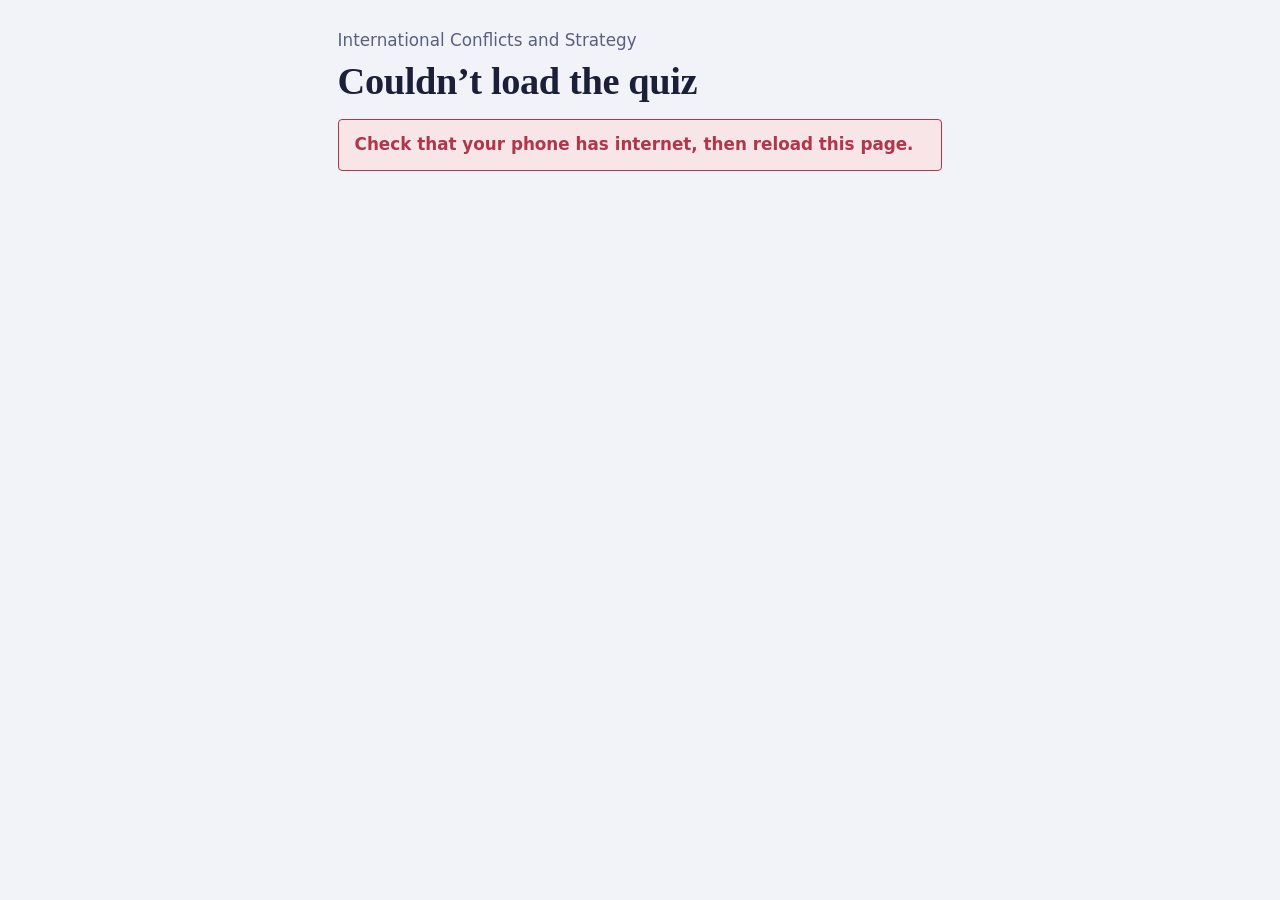
<file: index.html>
<!DOCTYPE html>
<html lang="en">
<head>
<meta charset="utf-8">
<meta name="viewport" content="width=device-width, initial-scale=1, viewport-fit=cover">
<title>Quiz</title>
<link rel="stylesheet" href="style.css">
</head>
<body class="student">
<main>
  <p class="sub">International Conflicts and Strategy</p>
  <h1 id="title">Loading the quiz…</h1>
  <p class="intro" id="intro" hidden></p>
  <p class="notice" id="problem" hidden></p>

  <section class="result" id="result" tabindex="-1" hidden>
    <div><span class="big" id="score">0</span><span class="of" id="outof"></span></div>
    <p id="resultMsg"></p>
  </section>

  <form id="form" novalidate hidden>
    <div>
      <label class="name" for="name">Your full name</label>
      <p class="hint" id="namehint">First and last name, so your instructor can match your answers to you.</p>
      <input type="text" id="name" name="name" autocomplete="name" maxlength="60" required aria-describedby="namehint">
    </div>
    <div id="qs"></div>
    <div class="actions">
      <button type="submit" id="submit">Submit answers</button>
      <p class="status" id="status" aria-live="polite"></p>
    </div>
  </form>
</main>
<script src="config.js"></script>
<script src="supabase.js"></script>
<script src="common.js"></script>
<script>
(function () {
  var C = QZ.config, L = QZ.letters, esc = QZ.esc, store = QZ.store;
  var $ = function (id) { return document.getElementById(id); };
  var form = $("form"), status = $("status"), btn = $("submit"), nameEl = $("name");
  var Q = [], SESSION = null, RKEY = null;

  function problem(msg) { $("problem").textContent = msg; $("problem").hidden = false; }

  var bad = QZ.configProblem();
  if (bad) { $("title").textContent = "Quiz not ready"; problem(bad); return; }
  var db = QZ.client(false);

  var cid = store.get("qz_client");
  if (!cid) { cid = Date.now().toString(36) + Math.random().toString(36).slice(2, 12); store.set("qz_client", cid); }
  var savedName = store.get("qz_name"); if (savedName) nameEl.value = savedName;

  function render() {
    $("qs").innerHTML = Q.map(function (item, qi) {
      var opts = item.options.map(function (o, oi) {
        return '<label class="opt" data-o="' + oi + '"><input type="radio" name="q' + qi + '" value="' + oi + '">' +
          '<span class="letter">' + L[oi] + '</span><span class="txt">' + esc(o) + '</span><span class="tag"></span></label>';
      }).join("");
      return '<fieldset id="q' + (qi + 1) + '"><legend><span class="qn">' + (qi + 1) + '.</span>' + esc(item.q) + '</legend>' +
        '<div class="options">' + opts + '</div><div class="why"></div></fieldset>';
    }).join("");
    $("outof").textContent = "out of " + Q.length;
  }

  function chosen() {
    return Q.map(function (_, qi) {
      var el = form.querySelector('input[name="q' + qi + '"]:checked');
      return el ? Number(el.value) : null;
    });
  }

  function showResult(r, already) {
    nameEl.value = r.name; nameEl.disabled = true;
    r.results.forEach(function (res, qi) {
      var fs = $("q" + (qi + 1));
      if (!fs) return;
      fs.classList.add("done");
      fs.querySelectorAll("input").forEach(function (inp) { inp.disabled = true; inp.checked = Number(inp.value) === res.chosen; });
      fs.querySelectorAll(".opt").forEach(function (lab) {
        var oi = Number(lab.getAttribute("data-o")), tag = lab.querySelector(".tag");
        if (oi === res.answer) { lab.classList.add("right"); tag.textContent = oi === res.chosen ? "Your answer" : "Correct answer"; }
        else if (oi === res.chosen) { lab.classList.add("wrong"); tag.textContent = "Your answer"; }
      });
      var why = fs.querySelector(".why");
      why.className = "why " + (res.correct ? "ok" : "bad");
      why.innerHTML = "<strong>" + (res.correct ? "Right." : "Not quite.") + "</strong>" + esc(res.why);
    });
    $("score").textContent = r.score;
    $("resultMsg").textContent = already
      ? "You’ve already submitted this quiz. Here is your result."
      : "Submitted. Read the explanations below each question.";
    $("intro").hidden = true;
    form.hidden = false;
    btn.parentNode.hidden = true;
    var box = $("result"); box.hidden = false;
    box.scrollIntoView({ block: "start" }); box.focus({ preventScroll: true });
  }

  db.rpc("quiz_get", { p_quiz: C.quizId }).then(function (res) {
    if (res.error) throw res.error;
    var quiz = res.data;
    if (!quiz) { $("title").textContent = "Quiz not found"; problem("No quiz called “" + C.quizId + "” exists. Check quizId in config.js and that setup.sql has been run."); return; }
    Q = quiz.questions; SESSION = quiz.session; RKEY = "qz_result_" + SESSION;
    document.title = quiz.title;
    $("title").textContent = quiz.title;
    $("intro").textContent = (quiz.subtitle ? quiz.subtitle + ". " : "") + "Enter your full name, answer all " + Q.length + " questions, and submit. You’ll see your result right away.";
    $("intro").hidden = false;
    render();
    var saved = store.get(RKEY);
    if (saved) { try { showResult(JSON.parse(saved), true); return; } catch (e) {} }
    if (!quiz.open) { $("intro").hidden = true; problem("This quiz is closed. Ask your instructor if you think it should be open."); return; }
    form.hidden = false;
  }).catch(function () {
    $("title").textContent = "Couldn’t load the quiz";
    problem("Check that your phone has internet, then reload this page.");
  });

  form.addEventListener("submit", function (e) {
    e.preventDefault();
    var name = nameEl.value.trim().replace(/\s+/g, " ");
    var a = chosen();
    var missing = a.filter(function (x) { return x === null; }).length;
    status.className = "status warn";
    if (!name) { status.textContent = "Enter your full name first."; nameEl.focus(); return; }
    if (name.split(" ").length < 2) { status.textContent = "Enter your first and last name."; nameEl.focus(); return; }
    if (missing) {
      status.textContent = "Answer the remaining " + missing + (missing === 1 ? " question." : " questions.");
      $("q" + (a.indexOf(null) + 1)).scrollIntoView({ block: "start" });
      return;
    }
    status.className = "status"; status.textContent = "Sending…"; btn.disabled = true;
    store.set("qz_name", name);
    db.rpc("quiz_submit", { p_quiz: C.quizId, p_session: SESSION, p_client: cid, p_name: name, p_answers: a })
      .then(function (res) {
        if (res.error) throw res.error;
        var r = res.data;
        if (r.error === "stale") { location.reload(); return; }
        if (r.error) {
          btn.disabled = false; status.className = "status warn";
          status.textContent = r.error === "closed" ? "The instructor has closed this quiz, so new answers can’t be saved."
            : r.error === "full" ? "This quiz has reached its response limit. Tell your instructor."
            : "Check your name (first and last) and that every question has an answer, then submit again.";
          return;
        }
        store.set(RKEY, JSON.stringify(r));
        status.textContent = "";
        showResult(r, r.already);
      })
      .catch(function () {
        btn.disabled = false; status.className = "status warn";
        status.textContent = "Couldn’t send your answers. Check that your phone has internet, then tap Submit again.";
      });
  });
})();
</script>
</body>
</html>
</file>
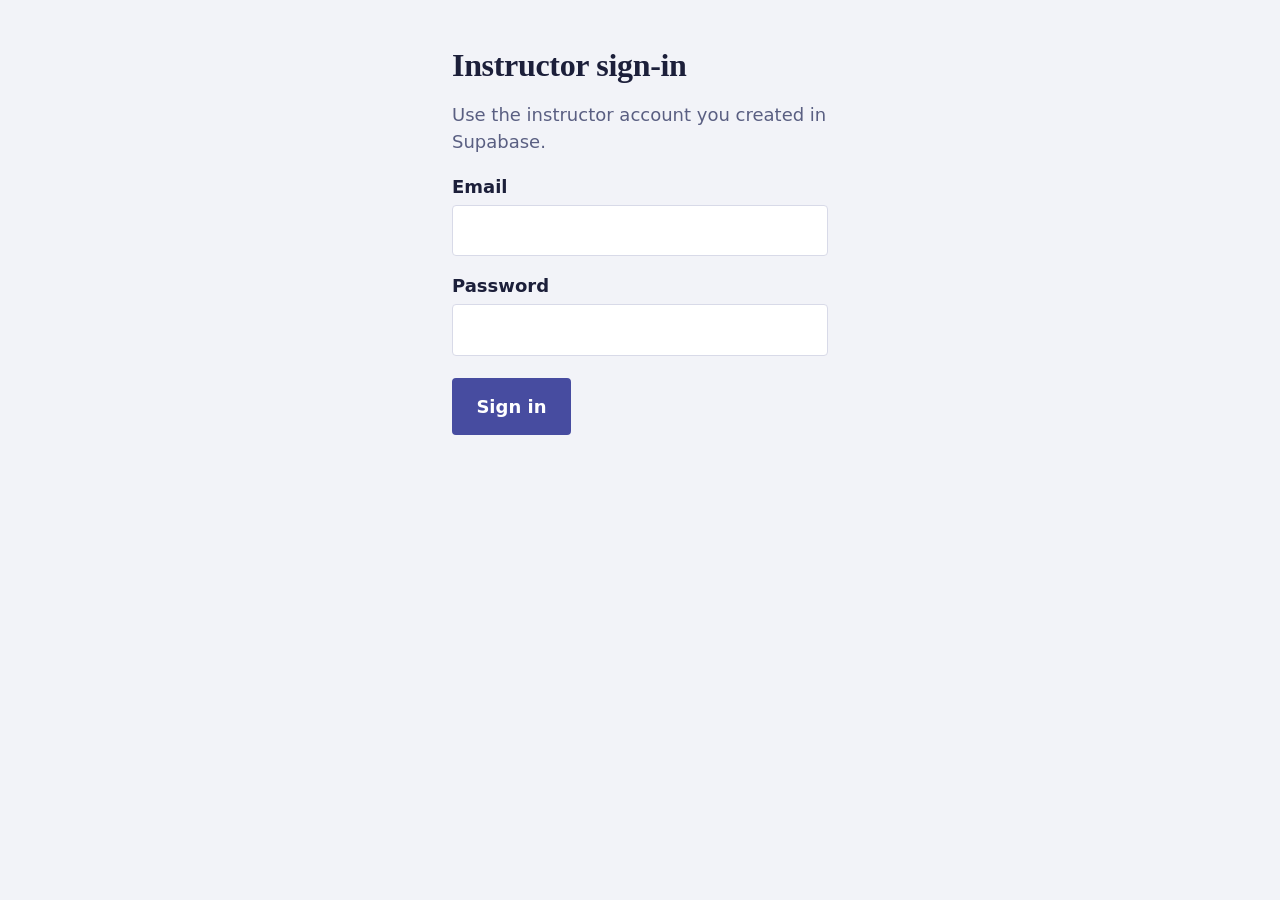
<file: instructor.html>
<!DOCTYPE html>
<html lang="en">
<head>
<meta charset="utf-8">
<meta name="viewport" content="width=device-width, initial-scale=1">
<meta name="robots" content="noindex">
<title>Instructor screen</title>
<link rel="stylesheet" href="style.css">
</head>
<body class="host">

<section class="signin" id="signin" hidden>
  <h1>Instructor sign-in</h1>
  <p class="muted">Use the instructor account you created in Supabase.</p>
  <form id="signinForm">
    <label for="email">Email</label>
    <input type="email" id="email" autocomplete="username" required>
    <label for="password">Password</label>
    <input type="password" id="password" autocomplete="current-password" required>
    <button type="submit" id="signinBtn">Sign in</button>
    <p class="status" id="signinStatus" aria-live="polite"></p>
  </form>
</section>

<div class="signin" id="fatal" hidden>
  <h1>Quiz not ready</h1>
  <p class="notice" id="fatalMsg"></p>
  <p><button type="button" class="secondary" id="fatalSignout" hidden>Sign out</button></p>
</div>

<div class="wrap" id="app" hidden>
  <header>
    <div>
      <h1 id="title"></h1>
      <p class="sub" id="subtitle"></p>
    </div>
    <div class="controls">
      <button type="button" id="reveal">Show answers</button>
      <a href="students.html" target="_blank" rel="noopener">See answers by student</a>
      <button type="button" class="secondary" id="csv">Download results (CSV)</button>
      <button type="button" class="secondary" id="openToggle">Close quiz</button>
      <button type="button" class="secondary" id="reset">Reset for a new class</button>
      <button type="button" class="secondary" id="signout">Sign out</button>
    </div>
  </header>
  <p class="notice" id="fileWarn" hidden>This page is open from a file on your computer, so the QR code won’t work for students. Open it from your GitHub Pages address instead.</p>
  <div class="grid">
    <section class="join">
      <h2>Scan to answer</h2>
      <div class="qr" id="qr" role="img" aria-label="QR code for the quiz"></div>
      <p class="url" id="url"></p>
      <p class="mode">Works on any connection, including mobile data.</p>
      <div class="count"><span class="n" id="n">0</span><span class="lbl" id="nlbl">responses</span></div>
      <p class="avg" id="avg" hidden></p>
      <p class="notice closed" id="closedNote" hidden>Quiz closed. New answers are blocked.</p>
      <p class="lost" id="lost" hidden></p>
    </section>
    <section id="results"></section>
  </div>
</div>

<script src="config.js"></script>
<script src="supabase.js"></script>
<script src="common.js"></script>
<script src="qrcode.js"></script>
<script>
(function () {
  var C = QZ.config, L = QZ.letters, esc = QZ.esc;
  var $ = function (id) { return document.getElementById(id); };
  var quiz = null, Q = [], responses = [], revealed = false, timer = null;

  function fatal(msg, canSignOut) {
    $("app").hidden = true; $("signin").hidden = true;
    $("fatalMsg").textContent = msg; $("fatal").hidden = false;
    $("fatalSignout").hidden = !canSignOut;
  }
  var bad = QZ.configProblem();
  if (bad) { fatal(bad); return; }
  var db = QZ.client(true);

  function signOut() { if (timer) clearInterval(timer); db.auth.signOut().then(function () { location.reload(); }); }
  $("signout").addEventListener("click", signOut);
  $("fatalSignout").addEventListener("click", signOut);

  $("signinForm").addEventListener("submit", function (e) {
    e.preventDefault();
    var st = $("signinStatus"); st.className = "status"; st.textContent = "Signing in…"; $("signinBtn").disabled = true;
    db.auth.signInWithPassword({ email: $("email").value.trim(), password: $("password").value }).then(function (res) {
      $("signinBtn").disabled = false;
      if (res.error) {
        st.className = "status warn";
        st.textContent = /invalid/i.test(res.error.message) ? "Wrong email or password." : res.error.message;
        return;
      }
      st.textContent = ""; start();
    }).catch(function () { $("signinBtn").disabled = false; st.className = "status warn"; st.textContent = QZ.reachMsg; });
  });

  db.auth.getSession().then(function (res) {
    if (res.data && res.data.session) start(); else $("signin").hidden = false;
  });

  function start() {
    $("signin").hidden = true;
    db.rpc("quiz_is_admin").then(function (res) {
      if (res.error) throw res.error;
      if (!res.data) { fatal("This account isn’t set as the instructor. In setup.sql, put this email in step 1 and run the file again in the Supabase SQL Editor.", true); return; }
      return loadQuiz().then(function () {
        $("app").hidden = false;
        drawQR(); renderQuestions(); poll();
        timer = setInterval(poll, 3000);
      });
    }).catch(function () { fatal(QZ.reachMsg, true); });
  }

  function loadQuiz() {
    return Promise.all([
      db.from("quiz_quizzes").select("*").eq("quiz_id", C.quizId).maybeSingle(),
      db.from("quiz_questions").select("position,question,options,answer").eq("quiz_id", C.quizId).order("position")
    ]).then(function (r) {
      if (r[0].error || r[1].error) throw r[0].error || r[1].error;
      if (!r[0].data) throw new Error("missing");
      quiz = r[0].data;
      Q = r[1].data.map(function (x) { return { q: x.question, options: x.options, answer: x.answer }; });
      document.title = quiz.title + ": instructor screen";
      $("title").textContent = quiz.title; $("subtitle").textContent = quiz.subtitle;
    }).catch(function (e) {
      fatal(e && e.message === "missing" ? "No quiz called “" + C.quizId + "” exists. Check quizId in config.js and run setup.sql." : QZ.reachMsg, true);
      throw e;
    });
  }

  function drawQR() {
    var url = new URL("./", location.href).href;
    $("url").textContent = url.replace(/\/$/, "/");
    if (location.protocol === "file:") $("fileWarn").hidden = false;
    try {
      var qr = qrcode(0, "M"); qr.addData(url); qr.make();
      $("qr").innerHTML = qr.createSvgTag({ cellSize: 8, scalable: true });
    } catch (e) { $("qr").textContent = "QR code unavailable. Use the address below."; }
  }

  function renderQuestions() {
    $("results").innerHTML = Q.map(function (item, qi) {
      var rows = item.options.map(function (o, oi) {
        return '<div class="row' + (oi === item.answer ? ' correct' : '') + '"><span class="l">' + L[oi] + '</span>' +
          '<span class="t">' + esc(o) + '</span><span class="c" id="c' + qi + '_' + oi + '">0</span>' +
          '<div class="bar"><div class="fill" id="f' + qi + '_' + oi + '"></div></div></div>';
      }).join("");
      return '<div class="q"><h3><span class="qn">' + (qi + 1) + '.</span>' + esc(item.q) +
        '<span class="pct" id="p' + qi + '"></span></h3>' + rows + '</div>';
    }).join("");
    $("results").classList.toggle("revealed", revealed);
  }

  function render() {
    var n = responses.length;
    $("n").textContent = n; $("nlbl").textContent = n === 1 ? "response" : "responses";
    Q.forEach(function (item, qi) {
      var counts = item.options.map(function () { return 0; });
      responses.forEach(function (r) { if (r.answers[qi] != null && counts[r.answers[qi]] != null) counts[r.answers[qi]]++; });
      counts.forEach(function (c, oi) {
        $("c" + qi + "_" + oi).textContent = c;
        $("f" + qi + "_" + oi).style.width = (n ? 100 * c / n : 0) + "%";
      });
      $("p" + qi).textContent = n ? Math.round(100 * counts[item.answer] / n) + "% correct" : "";
    });
    var total = responses.reduce(function (s, r) { return s + r.score; }, 0);
    $("avg").hidden = !revealed || !n;
    $("avg").textContent = "Average score: " + (n ? Math.round(100 * total / n) / 100 : 0) + " out of " + Q.length;
    $("closedNote").hidden = quiz.is_open;
    $("openToggle").textContent = quiz.is_open ? "Close quiz" : "Reopen quiz";
  }

  function poll() {
    db.from("quiz_quizzes").select("session_id,is_open").eq("quiz_id", C.quizId).single().then(function (r) {
      if (r.error) throw r.error;
      quiz.session_id = r.data.session_id; quiz.is_open = r.data.is_open;
      return db.from("quiz_responses").select("name,answers,score,created_at").eq("session_id", quiz.session_id);
    }).then(function (r) {
      if (r.error) throw r.error;
      responses = r.data; $("lost").hidden = true; render();
    }).catch(function () { $("lost").textContent = QZ.reachMsg; $("lost").hidden = false; });
  }

  $("reveal").addEventListener("click", function () {
    revealed = !revealed;
    $("results").classList.toggle("revealed", revealed);
    this.textContent = revealed ? "Hide answers" : "Show answers";
    render();
  });

  $("csv").addEventListener("click", function () { QZ.csv(Q, QZ.studentRows(Q, responses)); });

  $("openToggle").addEventListener("click", function () {
    var btn = this, next = !quiz.is_open; btn.disabled = true;
    db.rpc("quiz_set_open", { p_quiz: C.quizId, p_open: next }).then(function (r) {
      btn.disabled = false; if (r.error) throw r.error; quiz.is_open = next; render();
    }).catch(function () { btn.disabled = false; $("lost").textContent = QZ.reachMsg; $("lost").hidden = false; });
  });

  $("reset").addEventListener("click", function () {
    if (!confirm("Start fresh for a new class? This screen will show 0 responses. Download the CSV first if you need it. (Earlier answers stay saved in Supabase.)")) return;
    db.rpc("quiz_reset", { p_quiz: C.quizId }).then(function (r) {
      if (r.error) throw r.error;
      revealed = false; $("results").classList.remove("revealed"); $("reveal").textContent = "Show answers";
      quiz.session_id = r.data; quiz.is_open = true; responses = []; render(); poll();
    }).catch(function () { $("lost").textContent = QZ.reachMsg; $("lost").hidden = false; });
  });
})();
</script>
</body>
</html>
</file>
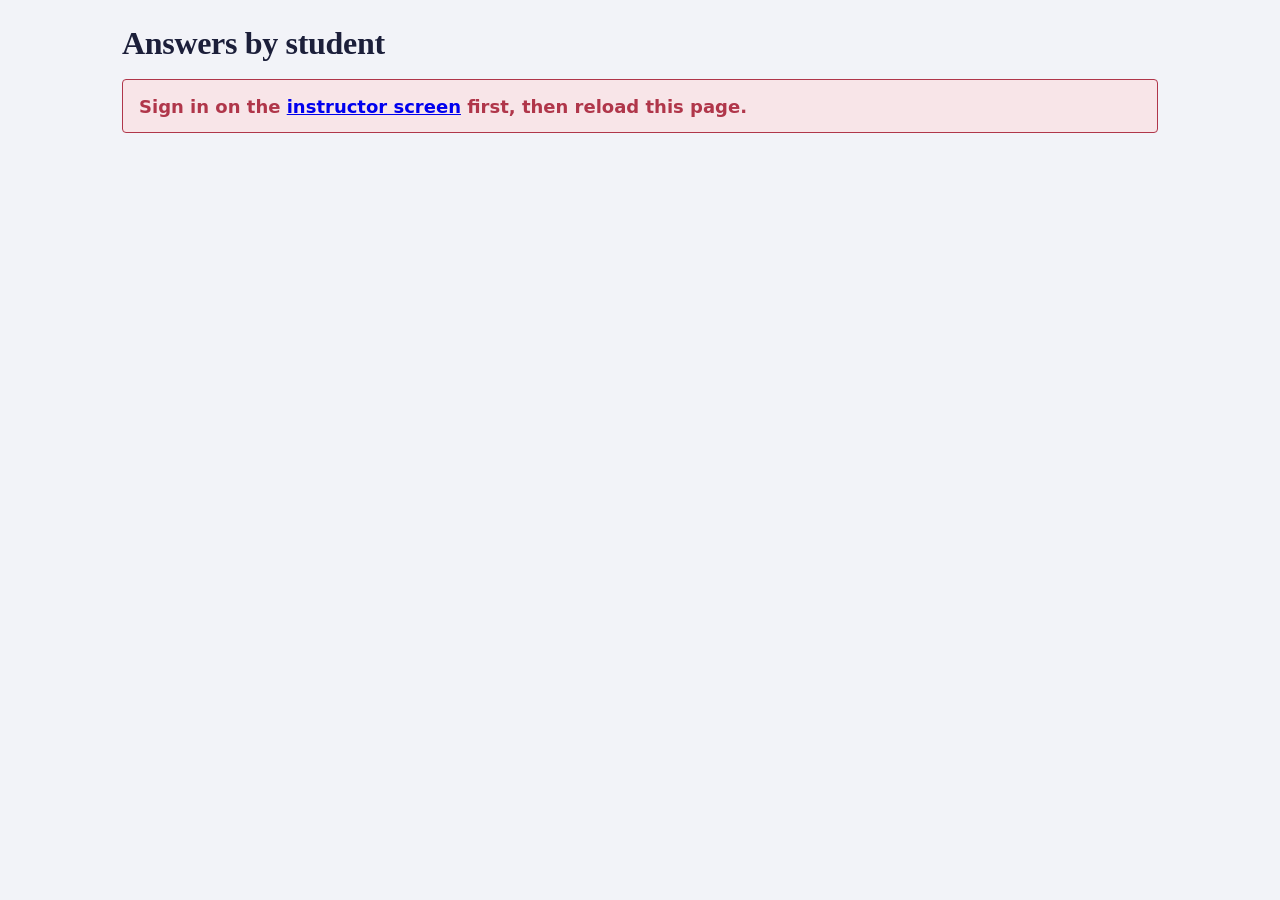
<file: students.html>
<!DOCTYPE html>
<html lang="en">
<head>
<meta charset="utf-8">
<meta name="viewport" content="width=device-width, initial-scale=1">
<meta name="robots" content="noindex">
<title>Answers by student</title>
<link rel="stylesheet" href="style.css">
</head>
<body class="host">
<div class="wrap" style="max-width: 1100px">
  <h1 style="font-size: 2rem; margin: 0 0 0.3rem">Answers by student</h1>
  <p class="sub muted" id="summary" style="margin: 0 0 1.2rem">Loading…</p>
  <p class="notice" id="problem" hidden></p>
  <div id="main" hidden>
    <div class="toolbar">
      <input type="search" id="filter" placeholder="Find a student" aria-label="Find a student">
      <button type="button" class="secondary" id="csv">Download results (CSV)</button>
      <span class="lost" id="lost" hidden></span>
    </div>
    <div class="table-wrap">
      <table>
        <thead id="head"></thead>
        <tbody id="body"></tbody>
      </table>
    </div>
  </div>
</div>
<script src="config.js"></script>
<script src="supabase.js"></script>
<script src="common.js"></script>
<script>
(function () {
  var C = QZ.config, esc = QZ.esc;
  var $ = function (id) { return document.getElementById(id); };
  var Q = [], rows = [], session = null;

  function problem(msg, html) { $("summary").hidden = true; $("problem")[html ? "innerHTML" : "textContent"] = msg; $("problem").hidden = false; }
  var bad = QZ.configProblem();
  if (bad) { problem(bad); return; }
  var db = QZ.client(true);

  db.auth.getSession().then(function (res) {
    if (!res.data || !res.data.session) { problem('Sign in on the <a href="instructor.html">instructor screen</a> first, then reload this page.', true); return; }
    return db.rpc("quiz_is_admin").then(function (r) {
      if (r.error) throw r.error;
      if (!r.data) { problem("This account isn’t set as the instructor."); return; }
      return db.from("quiz_questions").select("position,answer").eq("quiz_id", C.quizId).order("position").then(function (q) {
        if (q.error) throw q.error;
        Q = q.data;
        var h = "<tr><th>Name</th><th>Submitted</th>";
        Q.forEach(function (_, i) { h += '<th class="q">Q' + (i + 1) + "</th>"; });
        $("head").innerHTML = h + '<th class="s">Score</th></tr>';
        $("main").hidden = false;
        poll(); setInterval(poll, 4000);
      });
    });
  }).catch(function () { problem(QZ.reachMsg); });

  function render() {
    var NQ = Q.length, f = $("filter").value.trim().toLowerCase();
    var shown = rows.filter(function (r) { return !f || r.name.toLowerCase().indexOf(f) !== -1; });
    var dups = rows.some(function (r) { return r.same_name > 1; });
    $("summary").textContent = rows.length + (rows.length === 1 ? " student has" : " students have") +
      " submitted in this class." + (dups ? " Some names were used on more than one phone; they are marked in red." : "");
    if (!shown.length) {
      $("body").innerHTML = '<tr><td class="empty" colspan="' + (NQ + 3) + '">' +
        (rows.length ? "No student matches that name." : "No answers yet. This page updates by itself.") + "</td></tr>";
      return;
    }
    $("body").innerHTML = shown.map(function (r) {
      var cells = r.answers.map(function (a, i) {
        return '<td class="q ' + (r.correct[i] ? "right" : "wrong") + '">' + a + (r.correct[i] ? " ✓" : " ✗") + "</td>";
      }).join("");
      var flag = r.same_name > 1 ? '<span class="flag">Same name on ' + r.same_name + " phones</span>" : "";
      return '<tr class="' + (r.same_name > 1 ? "dup" : "") + '"><td class="n">' + esc(r.name) + flag + "</td><td>" +
        esc(r.submitted) + "</td>" + cells + '<td class="s"><strong>' + r.score + "</strong> / " + NQ + "</td></tr>";
    }).join("");
  }

  function poll() {
    db.from("quiz_quizzes").select("session_id").eq("quiz_id", C.quizId).single().then(function (r) {
      if (r.error) throw r.error;
      session = r.data.session_id;
      return db.from("quiz_responses").select("name,answers,score,created_at").eq("session_id", session);
    }).then(function (r) {
      if (r.error) throw r.error;
      $("lost").hidden = true;
      rows = QZ.studentRows(Q, r.data); render();
    }).catch(function () { $("lost").textContent = QZ.reachMsg; $("lost").hidden = false; });
  }

  $("filter").addEventListener("input", render);
  $("csv").addEventListener("click", function () { QZ.csv(Q, rows); });
})();
</script>
</body>
</html>
</file>
<file: style.css>
:root {
  --paper: #F2F3F8; --surface: #FFFFFF; --ink: #1C1F3A; --muted: #5A5F82;
  --accent: #474CA0; --accent-ink: #FFFFFF; --line: #D8DAE8;
  --ok: #2E7A57; --ok-bg: #E4F2EA; --bad: #B0364A; --bad-bg: #F8E5E8;
  --serif: "Iowan Old Style", "Palatino Linotype", Palatino, Georgia, "Times New Roman", serif;
  --sans: system-ui, -apple-system, "Segoe UI", Roboto, "Helvetica Neue", Arial, sans-serif;
  color-scheme: light;
}
@media (prefers-color-scheme: dark) {
  :root {
    --paper: #12142A; --surface: #1B1E39; --ink: #E6E7F4; --muted: #A2A6C6;
    --accent: #A3A7F2; --accent-ink: #12142A; --line: #30345A;
    --ok: #7AD3A8; --ok-bg: #17352A; --bad: #F2949F; --bad-bg: #3B1D27;
    color-scheme: dark;
  }
}
*, *::before, *::after { box-sizing: border-box; }
body { margin: 0; background: var(--paper); color: var(--ink); font-family: var(--sans); line-height: 1.5; -webkit-text-size-adjust: 100%; }
h1 { font-family: var(--serif); font-weight: 600; line-height: 1.1; letter-spacing: -0.01em; }
button { font: inherit; font-weight: 700; border-radius: 4px; border: 2px solid var(--accent); background: var(--accent); color: var(--accent-ink); cursor: pointer; }
button.secondary { background: transparent; color: var(--accent); }
button:disabled { opacity: 0.6; cursor: default; }
button:focus-visible, input:focus-visible, a:focus-visible { outline: 3px solid var(--accent); outline-offset: 3px; }
input[type=text], input[type=email], input[type=password], input[type=search] {
  font: inherit; padding: 0.7rem 0.85rem; border-radius: 4px;
  border: 1.5px solid var(--line); background: var(--surface); color: var(--ink);
}
[hidden] { display: none !important; }
.notice { background: var(--bad-bg); color: var(--bad); border: 1px solid var(--bad); border-radius: 4px; padding: 0.8rem 1rem; font-weight: 700; }
.muted { color: var(--muted); }

/* ---------- Student page (phones) ---------- */
.student { font-size: 1.05rem; padding: env(safe-area-inset-top, 0px) 0 env(safe-area-inset-bottom, 0px); }
.student main { max-width: 40rem; margin: 0 auto; padding: 1.75rem 1.1rem 3rem; }
.student .sub { color: var(--muted); margin: 0 0 0.4rem; }
.student h1 { font-size: clamp(1.8rem, 7vw, 2.4rem); margin: 0 0 0.6rem; }
.student .intro { margin: 0 0 1.5rem; }
.student label.name { display: block; font-weight: 700; margin: 0 0 0.15rem; }
.student .hint { color: var(--muted); font-size: 0.92rem; margin: 0 0 0.45rem; }
.student input[type=text] { width: 100%; }
.student fieldset { border: 0; border-top: 1px solid var(--line); margin: 1.4rem 0 0; padding: 1.4rem 0 0; min-width: 0; }
.student legend { float: left; width: 100%; padding: 0; margin: 0 0 0.9rem; font-family: var(--serif); font-size: 1.2rem; line-height: 1.4; }
.student legend .qn { color: var(--accent); font-weight: 600; margin-right: 0.3em; }
.options { clear: both; display: grid; gap: 0.5rem; }
.opt { display: flex; gap: 0.7rem; align-items: flex-start; flex-wrap: wrap; background: var(--surface);
       border: 1.5px solid var(--line); border-radius: 4px; padding: 0.75rem 0.85rem; cursor: pointer; }
.opt .letter { font-weight: 700; color: var(--muted); min-width: 1.1rem; }
.opt .txt { flex: 1; }
.opt input { appearance: none; -webkit-appearance: none; flex: none; width: 1.15rem; height: 1.15rem; margin: 0.2rem 0 0;
             border: 2px solid var(--muted); border-radius: 50%; background: var(--surface); }
.opt input:checked { border-color: var(--accent); background: radial-gradient(var(--accent) 0 45%, var(--surface) 50%); }
.opt:has(input:checked) { border-color: var(--accent); }
.opt .tag { display: none; flex-basis: 100%; padding-left: 1.85rem; font-size: 0.88rem; font-weight: 700; }
.done .opt { cursor: default; }
.done .opt.right { border-color: var(--ok); background: var(--ok-bg); }
.done .opt.right .tag { display: block; color: var(--ok); }
.done .opt.wrong { border-color: var(--bad); background: var(--bad-bg); }
.done .opt.wrong .tag { display: block; color: var(--bad); }
.done .opt.right input:checked { border-color: var(--ok); background: radial-gradient(var(--ok) 0 45%, var(--surface) 50%); }
.done .opt.wrong input:checked { border-color: var(--bad); background: radial-gradient(var(--bad) 0 45%, var(--surface) 50%); }
.why { display: none; margin: 0.8rem 0 0; padding-left: 0.9rem; border-left: 3px solid var(--line); }
.done .why { display: block; }
.why strong { display: block; }
.why.ok { border-left-color: var(--ok); } .why.ok strong { color: var(--ok); }
.why.bad { border-left-color: var(--bad); } .why.bad strong { color: var(--bad); }
.student .actions { margin-top: 1.75rem; }
.student .actions button { width: 100%; padding: 0.95rem 1rem; }
.status { margin: 0.75rem 0 0; color: var(--muted); }
.status.warn { color: var(--bad); font-weight: 700; }
.result { background: var(--surface); border: 1px solid var(--line); border-left: 6px solid var(--accent);
          border-radius: 4px; padding: 1.2rem 1.3rem; margin: 0 0 0.5rem; }
.result:focus { outline: none; }
.big { font-family: var(--serif); font-weight: 600; font-size: 3.5rem; line-height: 1; }
.of { font-family: var(--serif); font-size: 1.35rem; color: var(--muted); margin-left: 0.4rem; }
.result p { margin: 0.6rem 0 0; }

/* ---------- Instructor pages ---------- */
.host { font-size: 18px; }
.wrap { max-width: 1500px; margin: 0 auto; padding: 1.6rem 2rem 2rem; }
.host header { display: flex; align-items: flex-end; justify-content: space-between; gap: 1.5rem; flex-wrap: wrap;
               border-bottom: 1px solid var(--line); padding-bottom: 1rem; margin-bottom: 1.6rem; }
.host h1 { font-size: 2.4rem; margin: 0; }
.host .sub { color: var(--muted); margin: 0.25rem 0 0; }
.controls { display: flex; gap: 0.6rem; flex-wrap: wrap; }
.controls button, .controls a { padding: 0.6rem 1.1rem; font-size: 0.95rem; }
.controls a { font-weight: 700; color: var(--accent); border: 2px solid var(--accent); border-radius: 4px; text-decoration: none; }
.grid { display: grid; grid-template-columns: minmax(300px, 0.8fr) 1.6fr; gap: 2.5rem; align-items: start; }
.join h2 { font-family: var(--serif); font-weight: 600; font-size: 1.9rem; margin: 0 0 0.9rem; }
.qr { background: #FFFFFF; padding: 0.9rem; border-radius: 6px; border: 1px solid var(--line); width: 100%; max-width: 400px; }
.qr svg { display: block; width: 100%; height: auto; }
.url { font-size: 1.3rem; font-weight: 700; margin: 0.9rem 0 0; word-break: break-all; }
.mode { color: var(--muted); margin: 0.35rem 0 0; font-size: 1rem; }
.count { margin: 1.4rem 0 0; display: flex; align-items: baseline; gap: 0.6rem; }
.count .n { font-family: var(--serif); font-weight: 600; font-size: 5.5rem; line-height: 0.9; font-variant-numeric: lining-nums tabular-nums; }
.count .lbl { font-size: 1.3rem; color: var(--muted); }
.avg { font-size: 1.2rem; margin: 0.6rem 0 0; }
.closed { margin: 1rem 0 0; }
.q { margin: 0 0 1.3rem; }
.q h3 { font-family: var(--serif); font-weight: 400; font-size: 1.3rem; line-height: 1.35; margin: 0 0 0.7rem; }
.q h3 .qn { color: var(--accent); font-weight: 600; margin-right: 0.3em; }
.row { display: grid; grid-template-columns: 1.6rem 1fr 3.2rem; column-gap: 0.7rem; row-gap: 0.25rem; align-items: center; margin: 0 0 0.45rem; }
.row .l { font-weight: 700; color: var(--muted); align-self: start; }
.row .t { font-size: 0.98rem; line-height: 1.35; }
.row .c { font-weight: 700; text-align: right; font-variant-numeric: tabular-nums; grid-row: span 2; }
.row .bar { grid-column: 2; height: 0.6rem; background: var(--line); border-radius: 2px; overflow: hidden; }
.row .fill { height: 100%; width: 0; background: var(--muted); transition: width 0.4s ease; }
.revealed .row.correct .l, .revealed .row.correct .t { color: var(--ok); font-weight: 700; }
.revealed .row.correct .fill { background: var(--ok); }
.revealed .row:not(.correct) { opacity: 0.6; }
.pct { display: none; font-size: 1rem; color: var(--ok); font-weight: 700; margin-left: 0.5rem; }
.revealed .pct { display: inline; }
.lost { color: var(--bad); font-weight: 700; margin: 1rem 0 0; }
.signin { max-width: 26rem; margin: 3rem auto; padding: 0 1.25rem; }
.signin h1 { font-size: 2rem; margin: 0 0 0.4rem; }
.signin label { display: block; font-weight: 700; margin: 1rem 0 0.3rem; }
.signin input { width: 100%; }
.signin button { margin-top: 1.4rem; padding: 0.8rem 1.4rem; }
@media (prefers-reduced-motion: reduce) { .row .fill { transition: none; } }
@media (max-width: 900px) { .grid { grid-template-columns: 1fr; } .wrap { padding: 1.2rem; } }

/* ---------- Answers by student ---------- */
.table-wrap { overflow-x: auto; background: var(--surface); border: 1px solid var(--line); border-radius: 4px; }
table { border-collapse: collapse; width: 100%; font-variant-numeric: tabular-nums; }
th, td { padding: 0.6rem 0.9rem; text-align: left; border-bottom: 1px solid var(--line); white-space: nowrap; }
th { font-weight: 700; color: var(--muted); font-size: 0.92rem; }
td.q, th.q, td.s, th.s { text-align: center; }
td.right { color: var(--ok); font-weight: 700; }
td.wrong { color: var(--bad); font-weight: 700; }
tr.dup td.n { color: var(--bad); }
.flag { display: block; font-size: 0.82rem; font-weight: 700; color: var(--bad); white-space: normal; }
.empty { padding: 1.5rem 0.9rem; color: var(--muted); }
.toolbar { display: flex; gap: 0.75rem; align-items: center; flex-wrap: wrap; margin: 0 0 1.2rem; }
.toolbar input { min-width: 16rem; }
.toolbar button { padding: 0.55rem 1rem; font-size: 0.95rem; }
</file>
